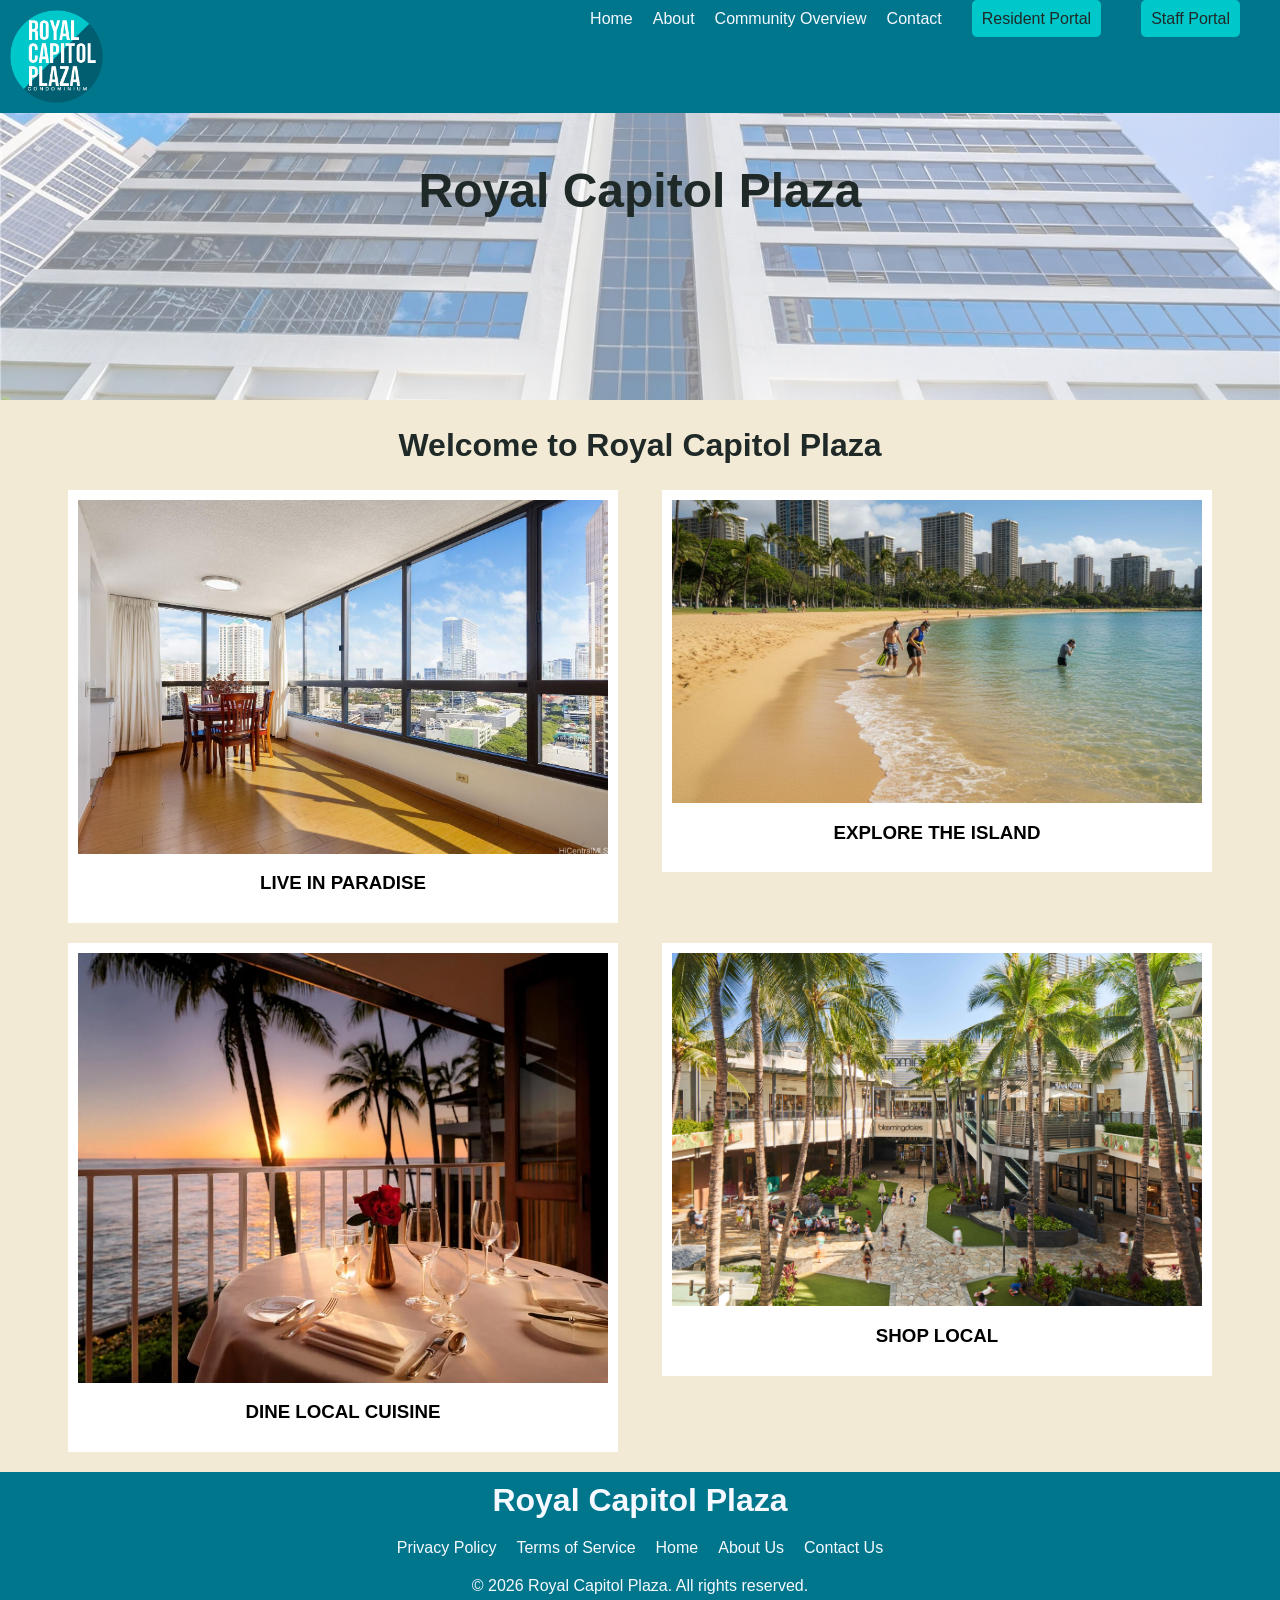
<file: index.html>
<!DOCTYPE html>
<html lang="en">
    <head>
        <meta charset="UTF-8">
        <meta name="viewport" content="width=device-width, initial-scale=1.0">
        <title>Condominium Management Platform</title>
        <meta name="description" content="A platform for managing condominiums efficiently.">
        <link rel="stylesheet" href="styles.css">
        <script src="script.js" defer></script>
    </head>
    <body>
        <header>
            <nav>
                <a href="index.html"><img src="images/RCP-logo.png" alt="Royal Capitol Plaza Logo"></a>
                <button class="menu-toggle" type="button" aria-controls="primary-navigation" aria-expanded="false" aria-label="Open navigation menu">
                    <span></span><span></span><span></span>
                </button>
                <ul id="primary-navigation">
                    <li><a href="index.html">Home</a></li>
                    <li>
                        <a href="about.html">About</a>
                        <ul class="submenu">
                            <li><a href="floor-plans.html">Floor Plans</a></li>
                            <li><a href="amenities.html">Amenities</a></li>
                        </ul>
                    </li>
                    <li><a href="community-overview.html">Community Overview</a></li>
                    <li><a href="contact.html">Contact</a></li>
                    <li><a class="portal-link" href="portal.html">Resident Portal</a></li>
                    <li><a class="portal-link" href="portal.html">Staff Portal</a></li>
                </ul>
            </nav>
            <h1>Royal Capitol Plaza</h1>
        </header>
        <main>
                <h2>Welcome to Royal Capitol Plaza</h2>
            <section id="overview-grid">
                <div class="overview-block">
                    <img src="images/living-replace.jpg" alt="placeholder image">
                    <h3>Live in Paradise</h3>
                </div>
                <div class="overview-block">
                    <img src="images/beach-replace.jpg" alt="placeholder image">
                    <h3>Explore the Island</h3>
                </div>
                <div class="overview-block">
                    <img src="images/dining-replace.jpeg" alt="placeholder image">
                    <h3>Dine Local Cuisine</h3>
                </div>
                <div class="overview-block">
                    <img src="images/shopping-replace.jpg" alt="placeholder image">
                    <h3>Shop local</h3>
                </div>
            </section>
        </main>
    <footer>
        <h2>Royal Capitol Plaza</h2>
        <ul>
            <li><a href="privacy-policy.html">Privacy Policy</a></li>
            <li><a href="terms-of-service.html">Terms of Service</a></li>
            <li><a href="index.html">Home</a></li>
            <li><a href="about.html">About Us</a></li>
            <li><a href="contact.html">Contact Us</a></li>
        </ul>
        <p>&copy; 2026 Royal Capitol Plaza. All rights reserved.</p>
    </footer>
    </body>
</html>
</file>
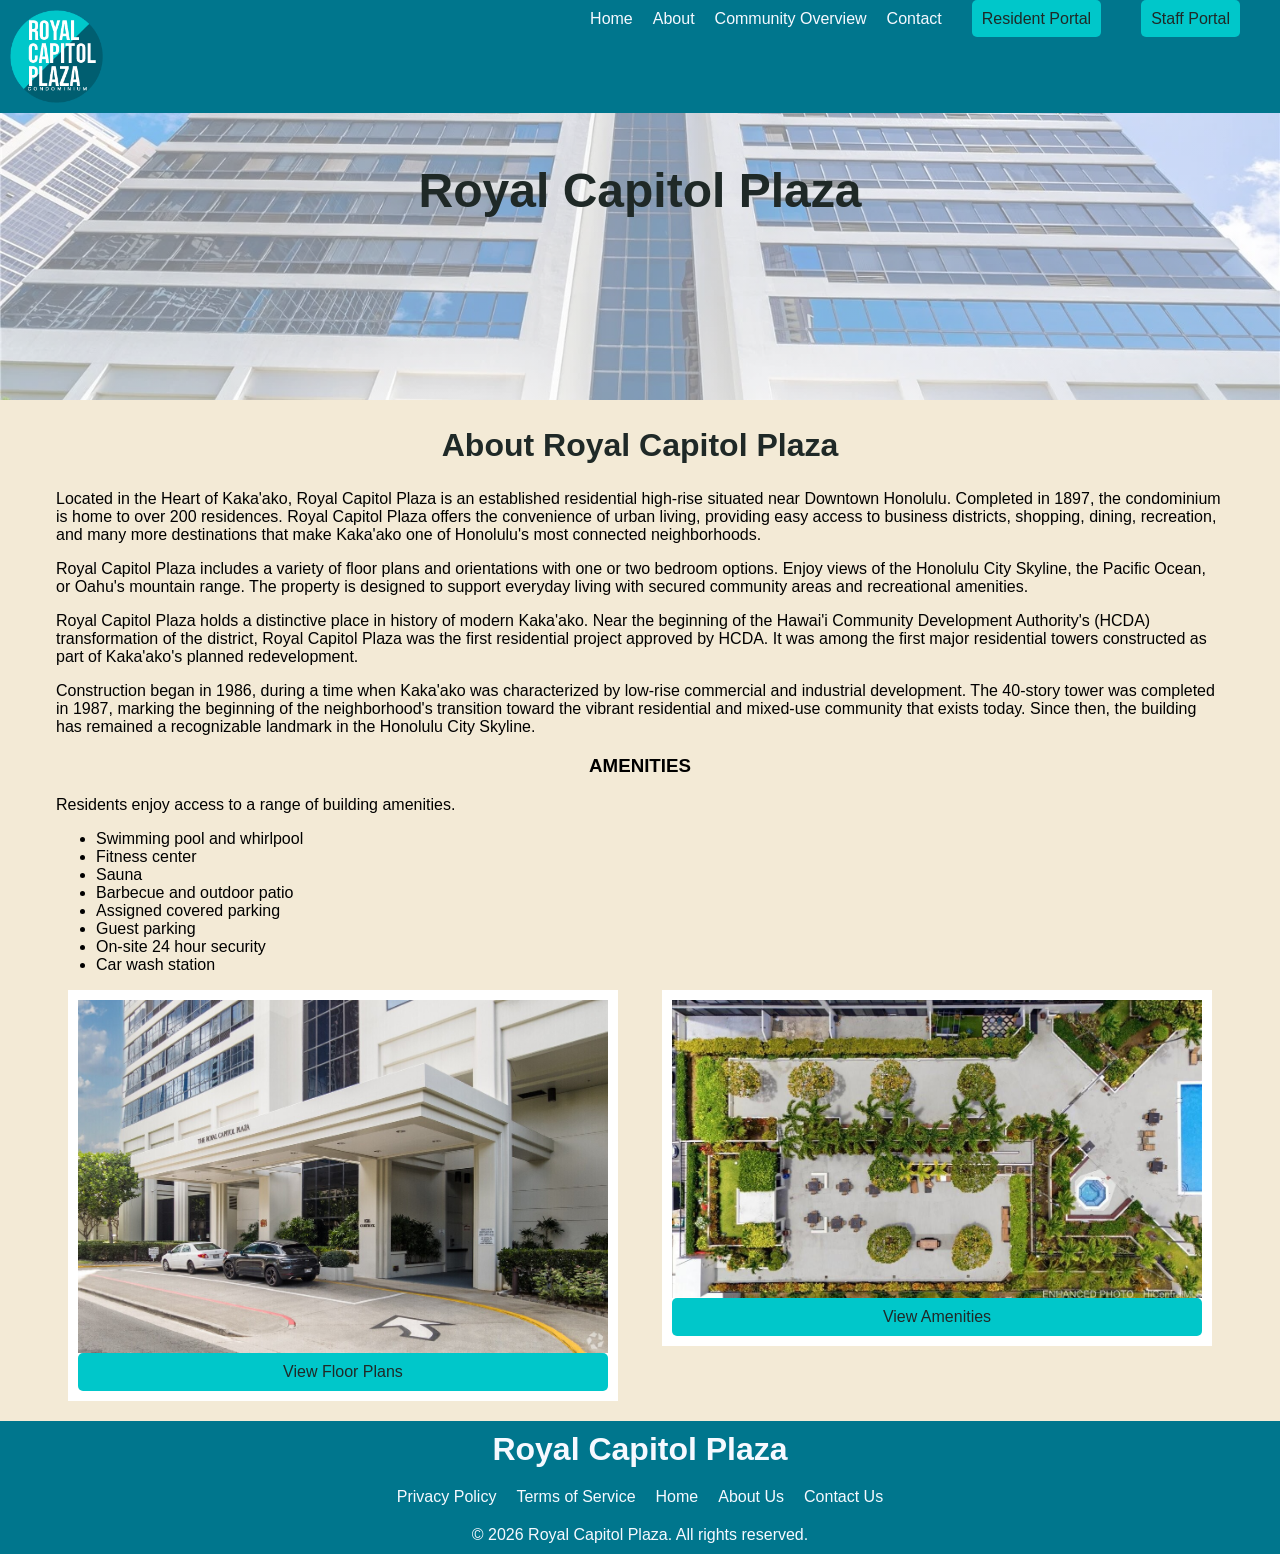
<file: about.html>
<!DOCTYPE html>
<html lang="en">
    <head>
        <meta charset="UTF-8">
        <meta name="viewport" content="width=device-width, initial-scale=1.0">
        <title>Condominium Management Platform</title>
        <meta name="description" content="A platform for managing condominiums efficiently.">
        <link rel="stylesheet" href="styles.css">
        <script src="script.js" defer></script>
    </head>
    <body>
        <header>
            <nav>
                <a href="index.html"><img src="images/RCP-logo.png" alt="Royal Capitol Plaza Logo"></a>
                <button class="menu-toggle" type="button" aria-controls="primary-navigation" aria-expanded="false" aria-label="Open navigation menu">
                    <span></span><span></span><span></span>
                </button>
                <ul id="primary-navigation">
                    <li><a href="index.html">Home</a></li>
                    <li>
                        <a href="about.html">About</a>
                        <ul class="submenu">
                            <li><a href="floor-plans.html">Floor Plans</a></li>
                            <li><a href="amenities.html">Amenities</a></li>
                        </ul>
                    </li>
                    <li><a href="community-overview.html">Community Overview</a></li>
                    <li><a href="contact.html">Contact</a></li>
                    <li><a class="portal-link" href="portal.html">Resident Portal</a></li>
                    <li><a class="portal-link" href="portal.html">Staff Portal</a></li>
                </ul>
            </nav>
            <!--Add hero image-->
            <h1>Royal Capitol Plaza</h1>
        </header>
        <main>
            <h2>About Royal Capitol Plaza</h2>
            <p>Located in the Heart of Kaka'ako, Royal Capitol Plaza is an established residential high-rise situated near Downtown Honolulu. Completed in 1897, the condominium is home to over 200 residences. Royal Capitol Plaza offers the convenience of urban living, providing easy access to business districts, shopping, dining, recreation, and many more destinations that make Kaka'ako one of Honolulu's most connected neighborhoods.</p>
            <p>Royal Capitol Plaza includes a variety of floor plans and orientations with one or two bedroom options. Enjoy views of the Honolulu City Skyline, the Pacific Ocean, or Oahu's mountain range. The property is designed to support everyday living with secured community areas and recreational amenities.</p>
            <p>Royal Capitol Plaza holds a distinctive place in history of modern Kaka'ako. Near the beginning of the Hawai'i Community Development Authority's (HCDA) transformation of the district, Royal Capitol Plaza was the first residential project approved by HCDA. It was among the first major residential towers constructed as part of Kaka'ako's planned redevelopment.</p>
            <p>Construction began in 1986, during a time when Kaka'ako was characterized by low-rise commercial and industrial development. The 40-story tower was completed in 1987, marking the beginning of the neighborhood's transition toward the vibrant residential and mixed-use community that exists today. Since then, the building has remained a recognizable landmark in the Honolulu City Skyline.</p>
            <h3>Amenities</h3>
            <p>Residents enjoy access to a range of building amenities.</p>
            <ul>
                <li>Swimming pool and whirlpool</li>
                <li>Fitness center</li>
                <li>Sauna</li>
                <li>Barbecue and outdoor patio</li>
                <li>Assigned covered parking</li>
                <li>Guest parking</li>
                <li>On-site 24 hour security</li>
                <li>Car wash station</li>
            </ul>
            <section id="overview-grid">
                <div class="overview-block">
                        <img src="images/driveway-replace.jpg" alt="placeholder image">
                        <a id="floor-plans" href="floor-plans.html">View Floor Plans</a>
                </div>
                <div class="overview-block">
                        <img src="images/skyview-replace.jpg" alt="placeholder image">
                        <a id="amenities" href="amenities.html">View Amenities</a>
                </div>
            </section>
        </main>
    <footer>
        <h2>Royal Capitol Plaza</h2>
        <ul>
            <li><a href="privacy-policy.html">Privacy Policy</a></li>
            <li><a href="terms-of-service.html">Terms of Service</a></li>
            <li><a href="index.html">Home</a></li>
            <li><a href="about.html">About Us</a></li>
            <li><a href="contact.html">Contact Us</a></li>
        </ul>
        <p>&copy; 2026 Royal Capitol Plaza. All rights reserved.</p>
    </footer>
    </body>
</html>
</file>
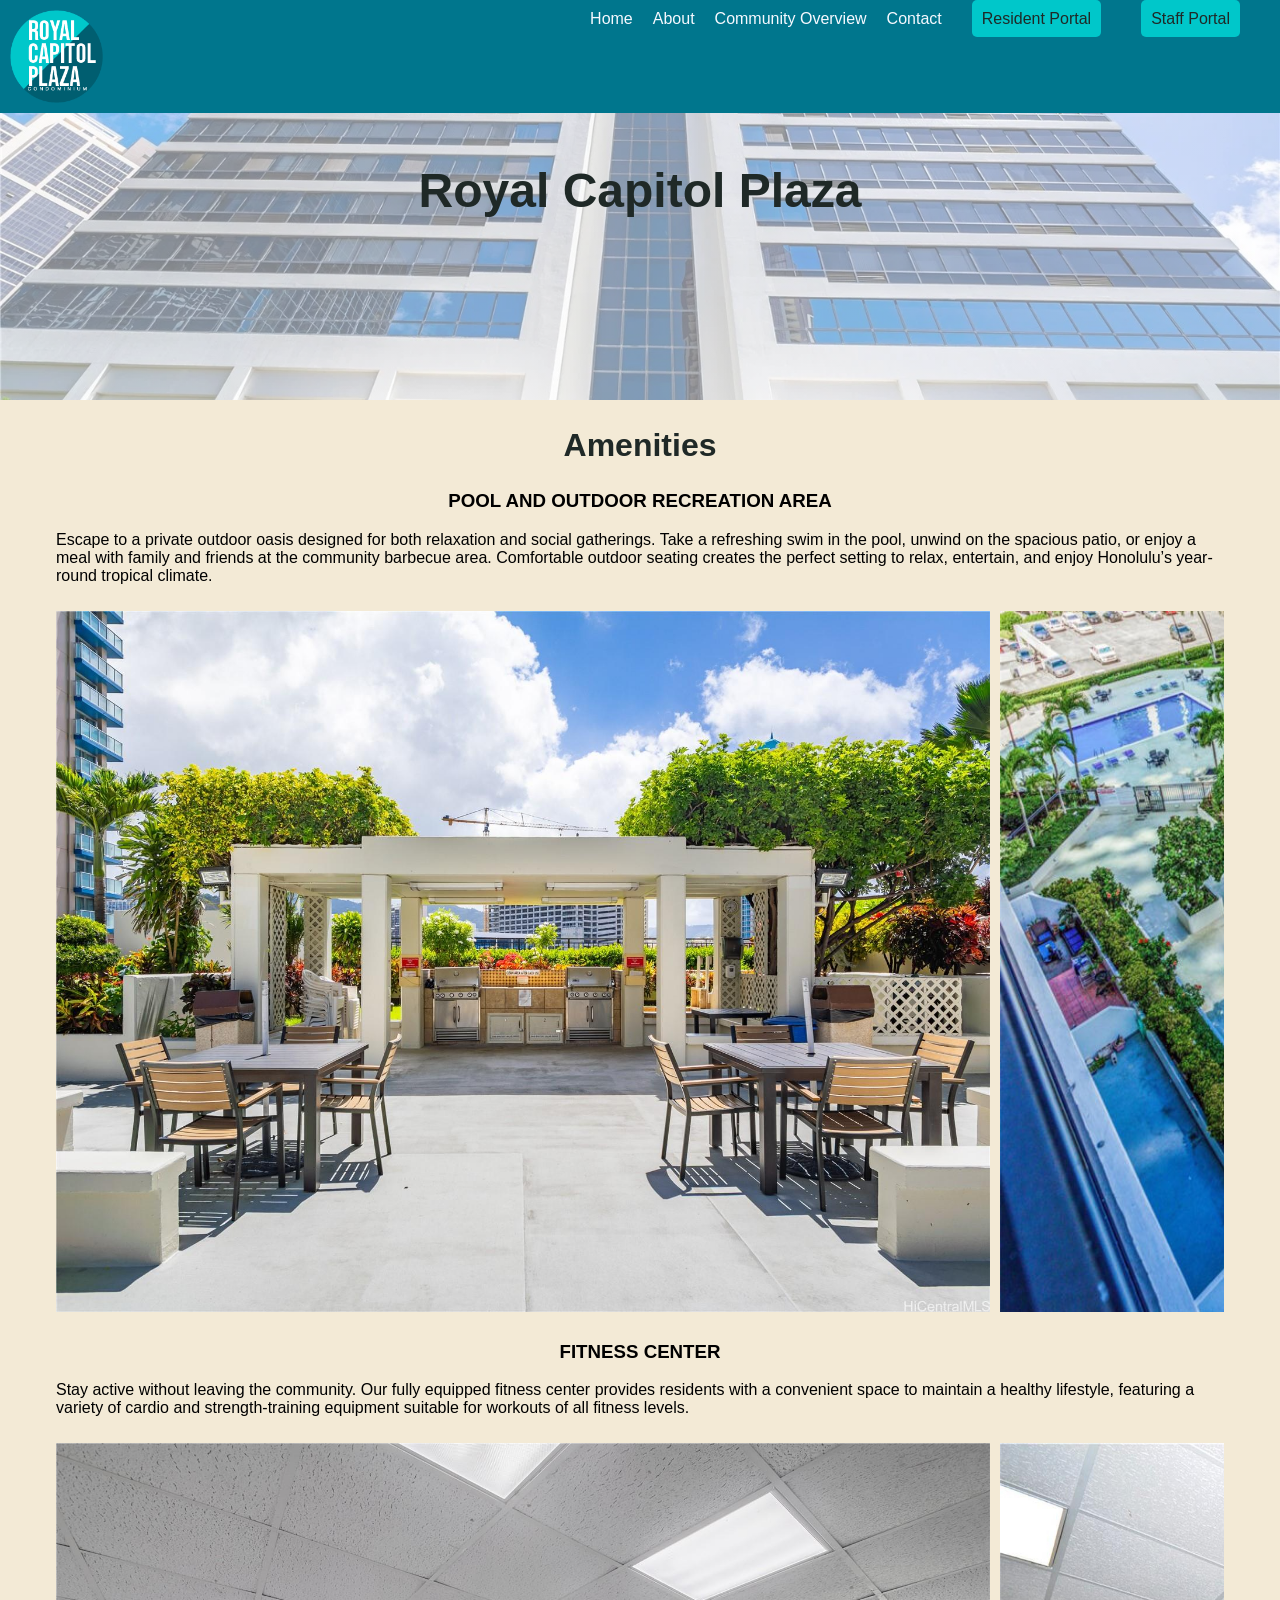
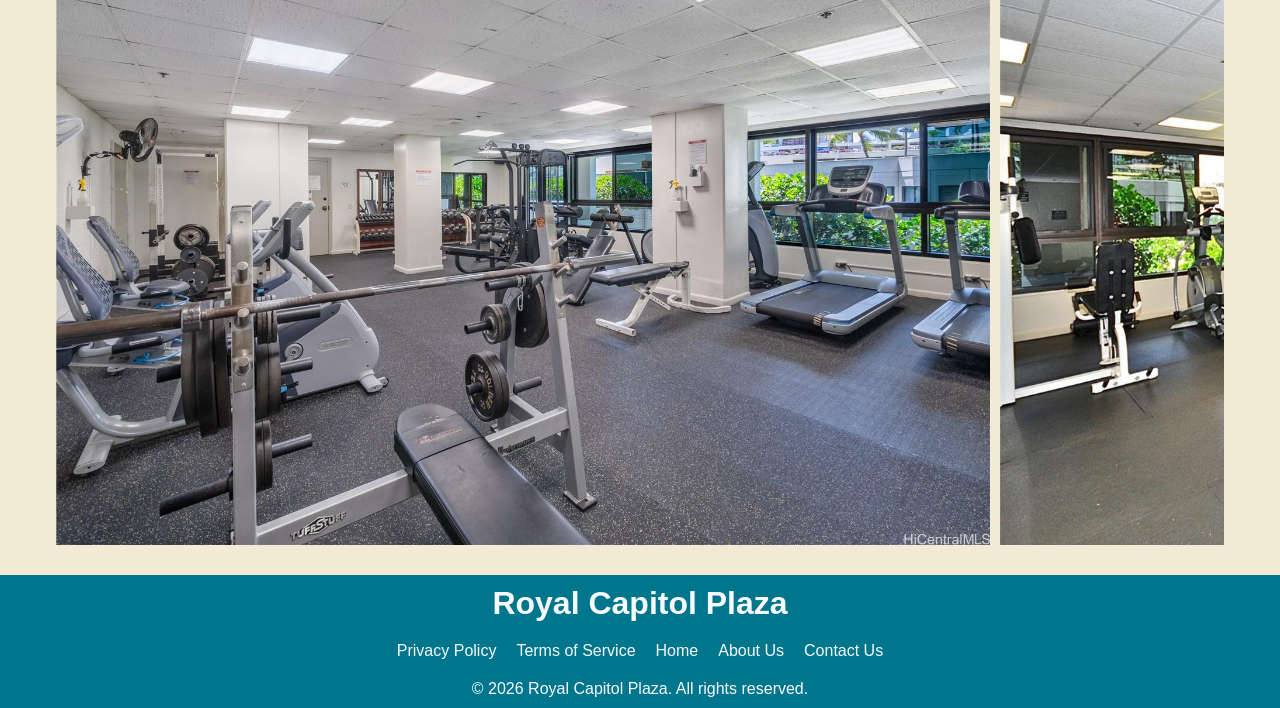
<file: amenities.html>
<!DOCTYPE html>
<html lang="en">
    <head>
        <meta charset="UTF-8">
        <meta name="viewport" content="width=device-width, initial-scale=1.0">
        <title>Condominium Management Platform</title>
        <meta name="description" content="A platform for managing condominiums efficiently.">
        <link rel="stylesheet" href="styles.css">
        <script src="script.js" defer></script>
    </head>
    <body>
        <header>
            <nav>
                <a href="index.html"><img src="images/RCP-logo.png" alt="Royal Capitol Plaza Logo"></a>
                <button class="menu-toggle" type="button" aria-controls="primary-navigation" aria-expanded="false" aria-label="Open navigation menu">
                    <span></span><span></span><span></span>
                </button>
                <ul id="primary-navigation">
                    <li><a href="index.html">Home</a></li>
                    <li>
                        <a href="about.html">About</a>
                        <ul class="submenu">
                            <li><a href="floor-plans.html">Floor Plans</a></li>
                            <li><a href="amenities.html">Amenities</a></li>
                        </ul>
                    </li>
                    <li><a href="community-overview.html">Community Overview</a></li>
                    <li><a href="contact.html">Contact</a></li>
                    <li><a class="portal-link" href="portal.html">Resident Portal</a></li>
                    <li><a class="portal-link" href="portal.html">Staff Portal</a></li>
                </ul>
            </nav>
            <h1>Royal Capitol Plaza</h1>
        </header>
        <main>
            <h2>Amenities</h2>
            <section id="outdoor-amenities">
                <h3>Pool and Outdoor Recreation Area</h3>
                <!-- Update paragraph for description -->
                <p>Escape to a private outdoor oasis designed for both relaxation and social gatherings. Take a refreshing swim in the pool, unwind on the spacious patio, or enjoy a meal with family and friends at the community barbecue area. Comfortable outdoor seating creates the perfect setting to relax, entertain, and enjoy Honolulu’s year-round tropical climate.</p>
                <div class="image-carousel">
                    <img src="images/bbq-replace.jpg" alt="placeholder image">
                    <img src="images/deck-replace.jpg" alt="placeholder image">
                    <img src="images/patio-replace.jpg" alt="placeholder image">
                    <img src="images/pool-replace.jpg" alt="placeholder image">
                </div>
            </section>
            <section id="fitness-amenities">
                <h3>Fitness Center</h3>
                <!-- Update paragraph for description -->
                <p>Stay active without leaving the community. Our fully equipped fitness center provides residents with a convenient space to maintain a healthy lifestyle, featuring a variety of cardio and strength-training equipment suitable for workouts of all fitness levels. </p>
                <div class="image-carousel">
                    <img src="images/gym-replace.jpg" alt="placeholder image">
                    <img src="images/gym2-replace.jpg" alt="placeholder image">
                </div>
            </section>
        </main>
    <footer>
        <h2>Royal Capitol Plaza</h2>
        <ul>
            <li><a href="privacy-policy.html">Privacy Policy</a></li>
            <li><a href="terms-of-service.html">Terms of Service</a></li>
            <li><a href="index.html">Home</a></li>
            <li><a href="about.html">About Us</a></li>
            <li><a href="contact.html">Contact Us</a></li>
        </ul>
        <p>&copy; 2026 Royal Capitol Plaza. All rights reserved.</p>
    </footer>
    </body>
</html>
</file>
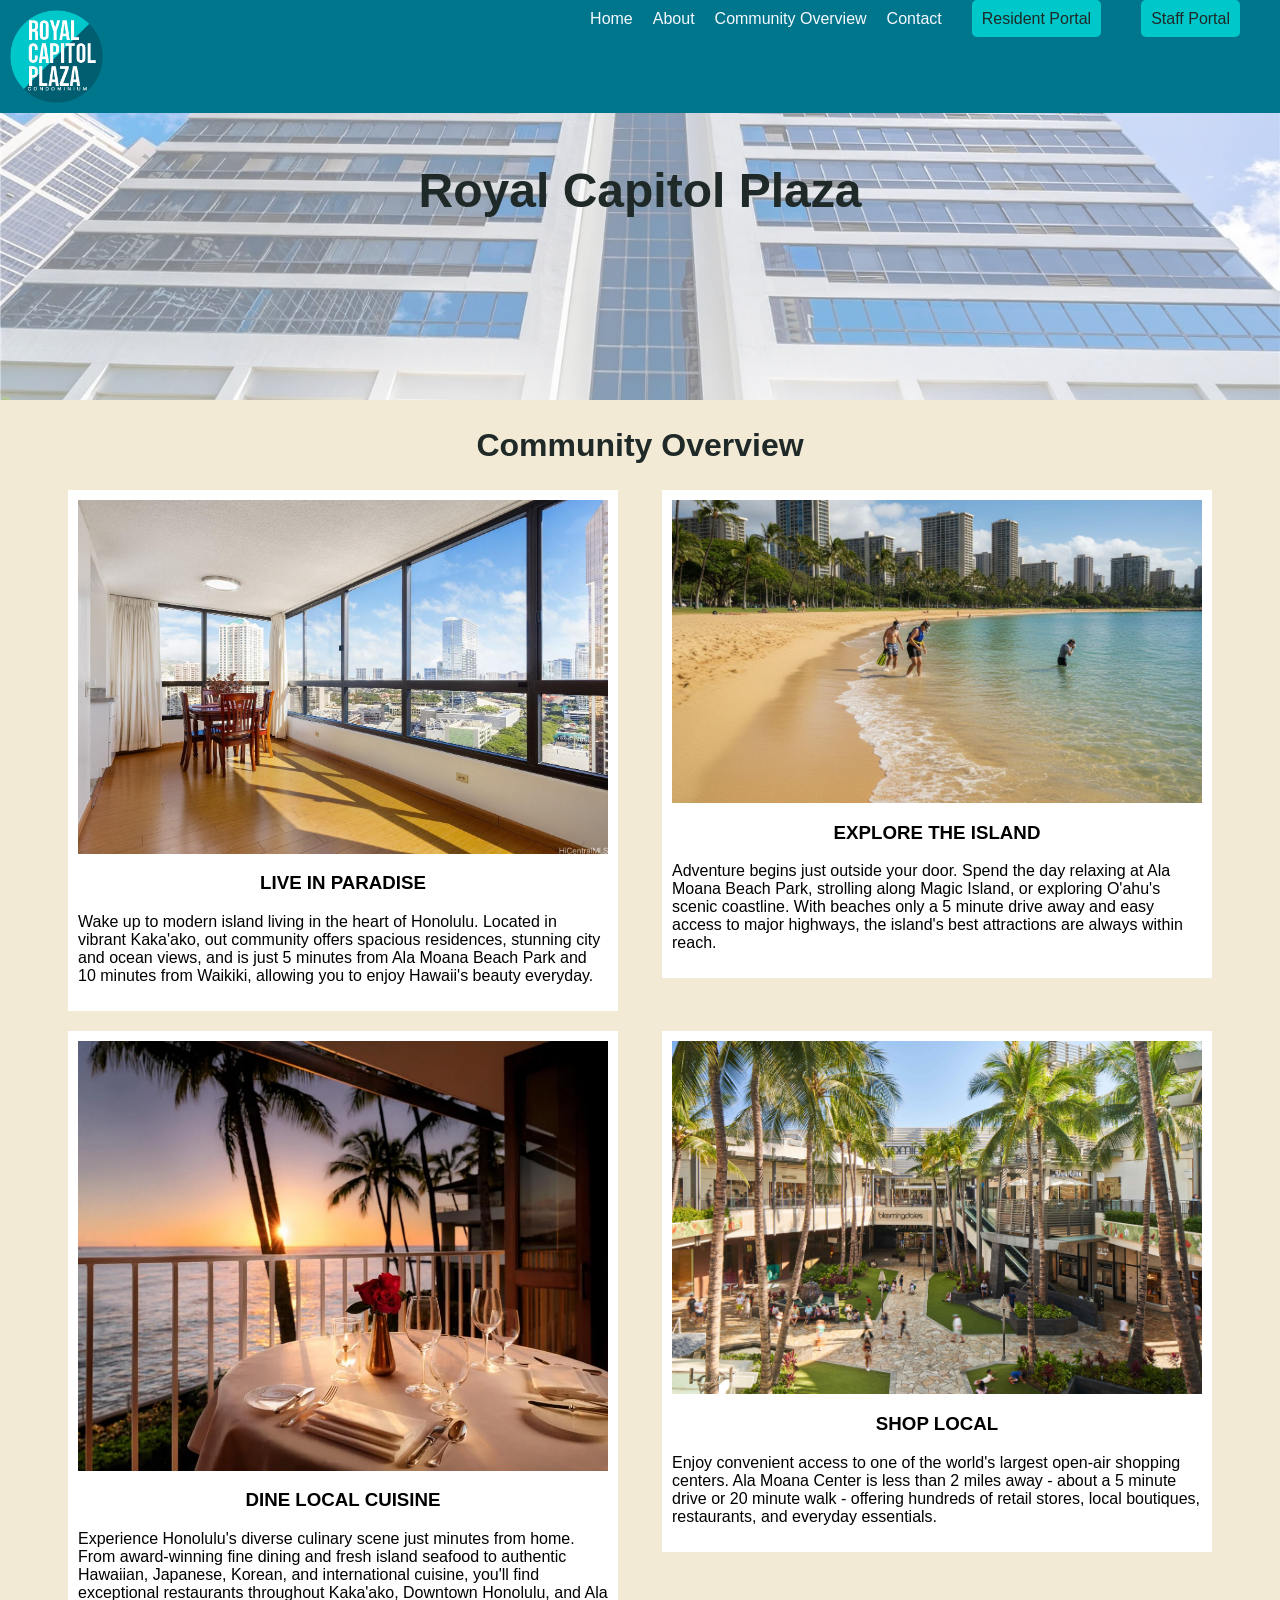
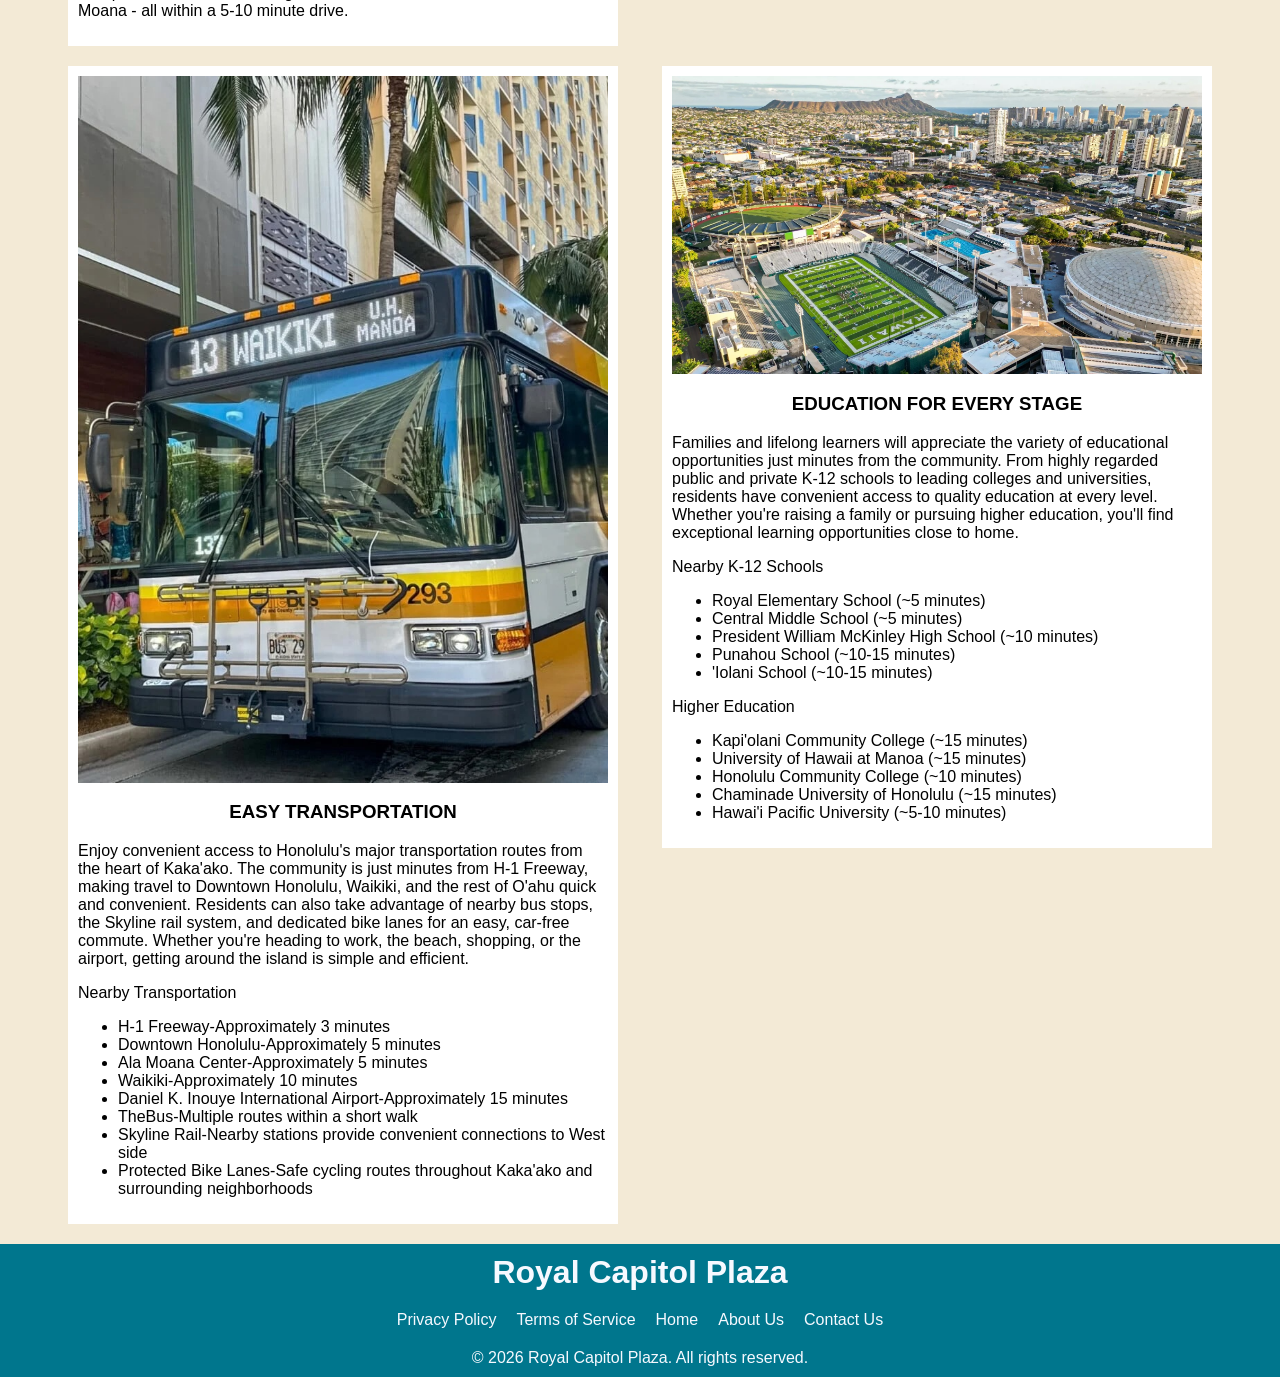
<file: community-overview.html>
<!DOCTYPE html>
<html lang="en">
    <head>
        <meta charset="UTF-8">
        <meta name="viewport" content="width=device-width, initial-scale=1.0">
        <title>Condominium Management Platform</title>
        <meta name="description" content="A platform for managing condominiums efficiently.">
        <link rel="stylesheet" href="styles.css">
        <script src="script.js" defer></script>
    </head>
    <body>
        <header>
            <nav>
                <a href="index.html"><img src="images/RCP-logo.png" alt="Royal Capitol Plaza Logo"></a>
                <button class="menu-toggle" type="button" aria-controls="primary-navigation" aria-expanded="false" aria-label="Open navigation menu">
                    <span></span><span></span><span></span>
                </button>
                <ul id="primary-navigation">
                    <li><a href="index.html">Home</a></li>
                    <li>
                        <a href="about.html">About</a>
                        <ul class="submenu">
                            <li><a href="floor-plans.html">Floor Plans</a></li>
                            <li><a href="amenities.html">Amenities</a></li>
                        </ul>
                    </li>
                    <li><a href="community-overview.html">Community Overview</a></li>
                    <li><a href="contact.html">Contact</a></li>
                    <li><a class="portal-link" href="portal.html">Resident Portal</a></li>
                    <li><a class="portal-link" href="portal.html">Staff Portal</a></li>
                </ul>
            </nav>
            <h1>Royal Capitol Plaza</h1>
        </header>
        <main>
                <h2>Community Overview</h2>
            <section id="overview-grid">
                <div class="overview-block">
                    <img src="images/living-replace.jpg" alt="placeholder image">
                    <h3>Live in Paradise</h3>
                    <p>Wake up to modern island living in the heart of Honolulu. Located in vibrant Kaka&apos;ako, out community offers spacious residences, stunning city and ocean views, and is just 5 minutes from Ala Moana Beach Park and 10 minutes from Waikiki, allowing you to enjoy Hawaii&apos;s beauty everyday.</p>
                </div>
                <div class="overview-block">
                    <img src="images/beach-replace.jpg" alt="placeholder image">
                    <h3>Explore the Island</h3>
                    <p>Adventure begins just outside your door. Spend the day relaxing at Ala Moana Beach Park, strolling along Magic Island, or exploring O&apos;ahu&apos;s scenic coastline. With beaches only a 5 minute drive away and easy access to major highways, the island&apos;s best attractions are always within reach.</p>
                </div>
                <div class="overview-block">
                    <img src="images/dining-replace.jpeg" alt="placeholder image">
                    <h3>Dine Local Cuisine</h3>
                    <p>Experience Honolulu&apos;s diverse culinary scene just minutes from home. From award-winning fine dining and fresh island seafood to authentic Hawaiian, Japanese, Korean, and international cuisine, you&apos;ll find exceptional restaurants throughout Kaka&apos;ako, Downtown Honolulu, and Ala Moana - all within a 5-10 minute drive.</p>
                </div>
                <div class="overview-block">
                    <img src="images/shopping-replace.jpg" alt="placeholder image">
                    <h3>Shop local</h3>
                    <p>Enjoy convenient access to one of the world&apos;s largest open-air shopping centers. Ala Moana Center is less than 2 miles away - about a 5 minute drive or 20 minute walk - offering hundreds of retail stores, local boutiques, restaurants, and everyday essentials.</p>
                </div>
                <div class="overview-block">
                    <img src="images/bus-replace.jpeg" alt="placeholder image">
                    <h3>Easy Transportation</h3>
                    <p>Enjoy convenient access to Honolulu&apos;s major transportation routes from the heart of Kaka&apos;ako. The community is just minutes from H-1 Freeway, making travel to Downtown Honolulu, Waikiki, and the rest of O&apos;ahu quick and convenient. Residents can also take advantage of nearby bus stops, the Skyline rail system, and dedicated bike lanes for an easy, car-free commute. Whether you&apos;re heading to work, the beach, shopping, or the airport, getting around the island is simple and efficient.</p>
                    <p>Nearby Transportation</p>
                    <ul>
                        <li>H-1 Freeway-Approximately 3 minutes</li>
                        <li>Downtown Honolulu-Approximately 5 minutes</li>
                        <li>Ala Moana Center-Approximately 5 minutes</li>
                        <li>Waikiki-Approximately 10 minutes</li>
                        <li>Daniel K. Inouye International Airport-Approximately 15 minutes</li>
                        <li>TheBus-Multiple routes within a short walk</li>
                        <li>Skyline Rail-Nearby stations provide convenient connections to West side</li>
                        <li>Protected Bike Lanes-Safe cycling routes throughout Kaka&apos;ako and surrounding neighborhoods</li>
                    </ul>
                </div>
                <div class="overview-block">
                    <img src="images/UHManoa-replace.jpeg" alt="placeholder image">
                    <h3>Education for Every Stage</h3>
                    <p>Families and lifelong learners will appreciate the variety of educational opportunities just minutes from the community. From highly regarded public and private K-12 schools to leading colleges and universities, residents have convenient access to quality education at every level. Whether you&apos;re raising a family or pursuing higher education, you&apos;ll find exceptional learning opportunities close to home. </p>
                    <p>Nearby K-12 Schools</p>
                    <ul>
                        <li>Royal Elementary School (~5 minutes)</li>
                        <li>Central Middle School (~5 minutes)</li>
                        <li>President William McKinley High School (~10 minutes)</li>
                        <li>Punahou School (~10-15 minutes)</li>
                        <li>&apos;Iolani School (~10-15 minutes)</li>
                    </ul>
                    <p>Higher Education</p>
                    <ul>
                        <li>Kapi&apos;olani Community College (~15 minutes)</li>
                        <li>University of Hawaii at Manoa (~15 minutes)</li>
                        <li>Honolulu Community College (~10 minutes)</li>
                        <li>Chaminade University of Honolulu (~15 minutes)</li>
                        <li>Hawai&apos;i Pacific University (~5-10 minutes)</li>
                    </ul>
                </div>
            </section>
        </main>
    <footer>
        <h2>Royal Capitol Plaza</h2>
        <ul>
            <li><a href="privacy-policy.html">Privacy Policy</a></li>
            <li><a href="terms-of-service.html">Terms of Service</a></li>
            <li><a href="index.html">Home</a></li>
            <li><a href="about.html">About Us</a></li>
            <li><a href="contact.html">Contact Us</a></li>
        </ul>
        <p>&copy; 2026 Royal Capitol Plaza. All rights reserved.</p>
    </footer>
    </body>
</html>
</file>
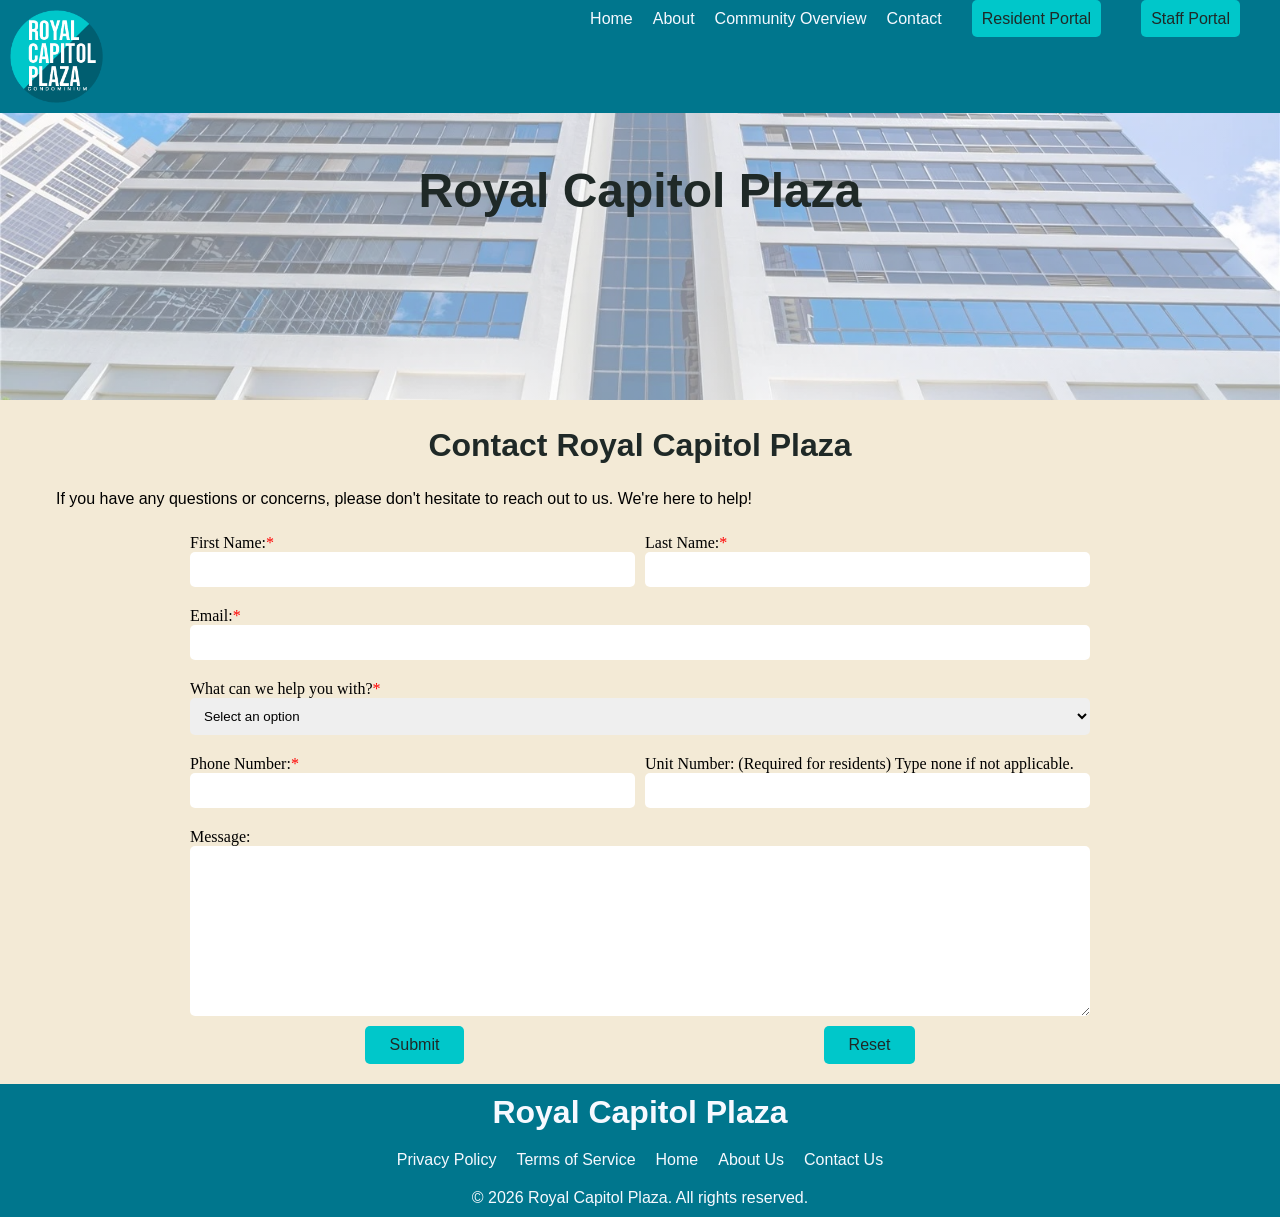
<file: contact.html>
<!DOCTYPE html>
<html lang="en">
    <head>
        <meta charset="UTF-8">
        <meta name="viewport" content="width=device-width, initial-scale=1.0">
        <title>Condominium Management Platform</title>
        <meta name="description" content="A platform for managing condominiums efficiently.">
        <link rel="stylesheet" href="styles.css">
        <script src="script.js" defer></script>
    </head>
    <body>
        <header>
            <nav>
                <a href="index.html"><img src="images/RCP-logo.png" alt="Royal Capitol Plaza Logo"></a>
                <button class="menu-toggle" type="button" aria-controls="primary-navigation" aria-expanded="false" aria-label="Open navigation menu">
                    <span></span><span></span><span></span>
                </button>
                <ul id="primary-navigation">
                    <li><a href="index.html">Home</a></li>
                    <li>
                        <a href="about.html">About</a>
                        <ul class="submenu">
                            <li><a href="floor-plans.html">Floor Plans</a></li>
                            <li><a href="amenities.html">Amenities</a></li>
                        </ul>
                    </li>
                    <li><a href="community-overview.html">Community Overview</a></li>
                    <li><a href="contact.html">Contact</a></li>
                    <li><a class="portal-link" href="portal.html">Resident Portal</a></li>
                    <li><a class="portal-link" href="portal.html">Staff Portal</a></li>
                </ul>
            </nav>
            <!--Add hero image-->
            <h1>Royal Capitol Plaza</h1>
        </header>
        <main>
            <h2>Contact Royal Capitol Plaza</h2>
            <p>If you have any questions or concerns, please don't hesitate to reach out to us. We're here to help!</p>
            <form action="submit.php" method="post">
                <div class="form-column-block">
                    <div class="form-block">
                        <label for="fName">First Name:<span>*</span></label>
                        <input type="text" id="fName" name="fName" required>
                    </div>
                    <div class="form-block">
                        <label for="lName">Last Name:<span>*</span></label>
                        <input type="text" id="lName" name="lName" required>
                    </div>
                </div>
                <div class="form-block">
                    <label for="email">Email:<span>*</span></label>
                    <input type="email" id="email" name="email" required>
                </div>
                <div class="form-block">
                    <label for="request-type">What can we help you with?<span>*</span></label>
                    <select id="request-type" name="request-type" required>
                        <option value="" selected disabled>Select an option</option>
                        <option value="maintenance-request">Maintenance request</option>
                        <option value="amenities-reservation">Amenities reservation</option>
                        <option value="general-question">General question</option>
                    </select>
                </div>
                <div class="form-column-block">
                    <div class="form-block">
                        <label for="phone">Phone Number:<span>*</span></label>
                        <input type="tel" id="phone" name="phone" required>
                    </div>
                    <div class="form-block">
                        <label for="unit">Unit Number: (Required for residents) Type none if not applicable.</label>
                        <input type="text" id="unit" name="unit">
                    </div>
                </div>
                <div class="form-block">
                    <label for="message">Message:</label>
                    <textarea id="message" name="message" cols="30" rows="10"></textarea>
                </div>
                <div class="form-buttons">
                    <input type="submit" value="Submit" id="submit">
                    <input type="reset" value="Reset" id="reset">
                </div>
            </form>
        </main>
    <footer>
        <h2>Royal Capitol Plaza</h2>
        <ul>
            <li><a href="privacy-policy.html">Privacy Policy</a></li>
            <li><a href="terms-of-service.html">Terms of Service</a></li>
            <li><a href="index.html">Home</a></li>
            <li><a href="about.html">About Us</a></li>
            <li><a href="contact.html">Contact Us</a></li>
        </ul>
        <p>&copy; 2026 Royal Capitol Plaza. All rights reserved.</p>
    </footer>
    </body>
</html>
</file>
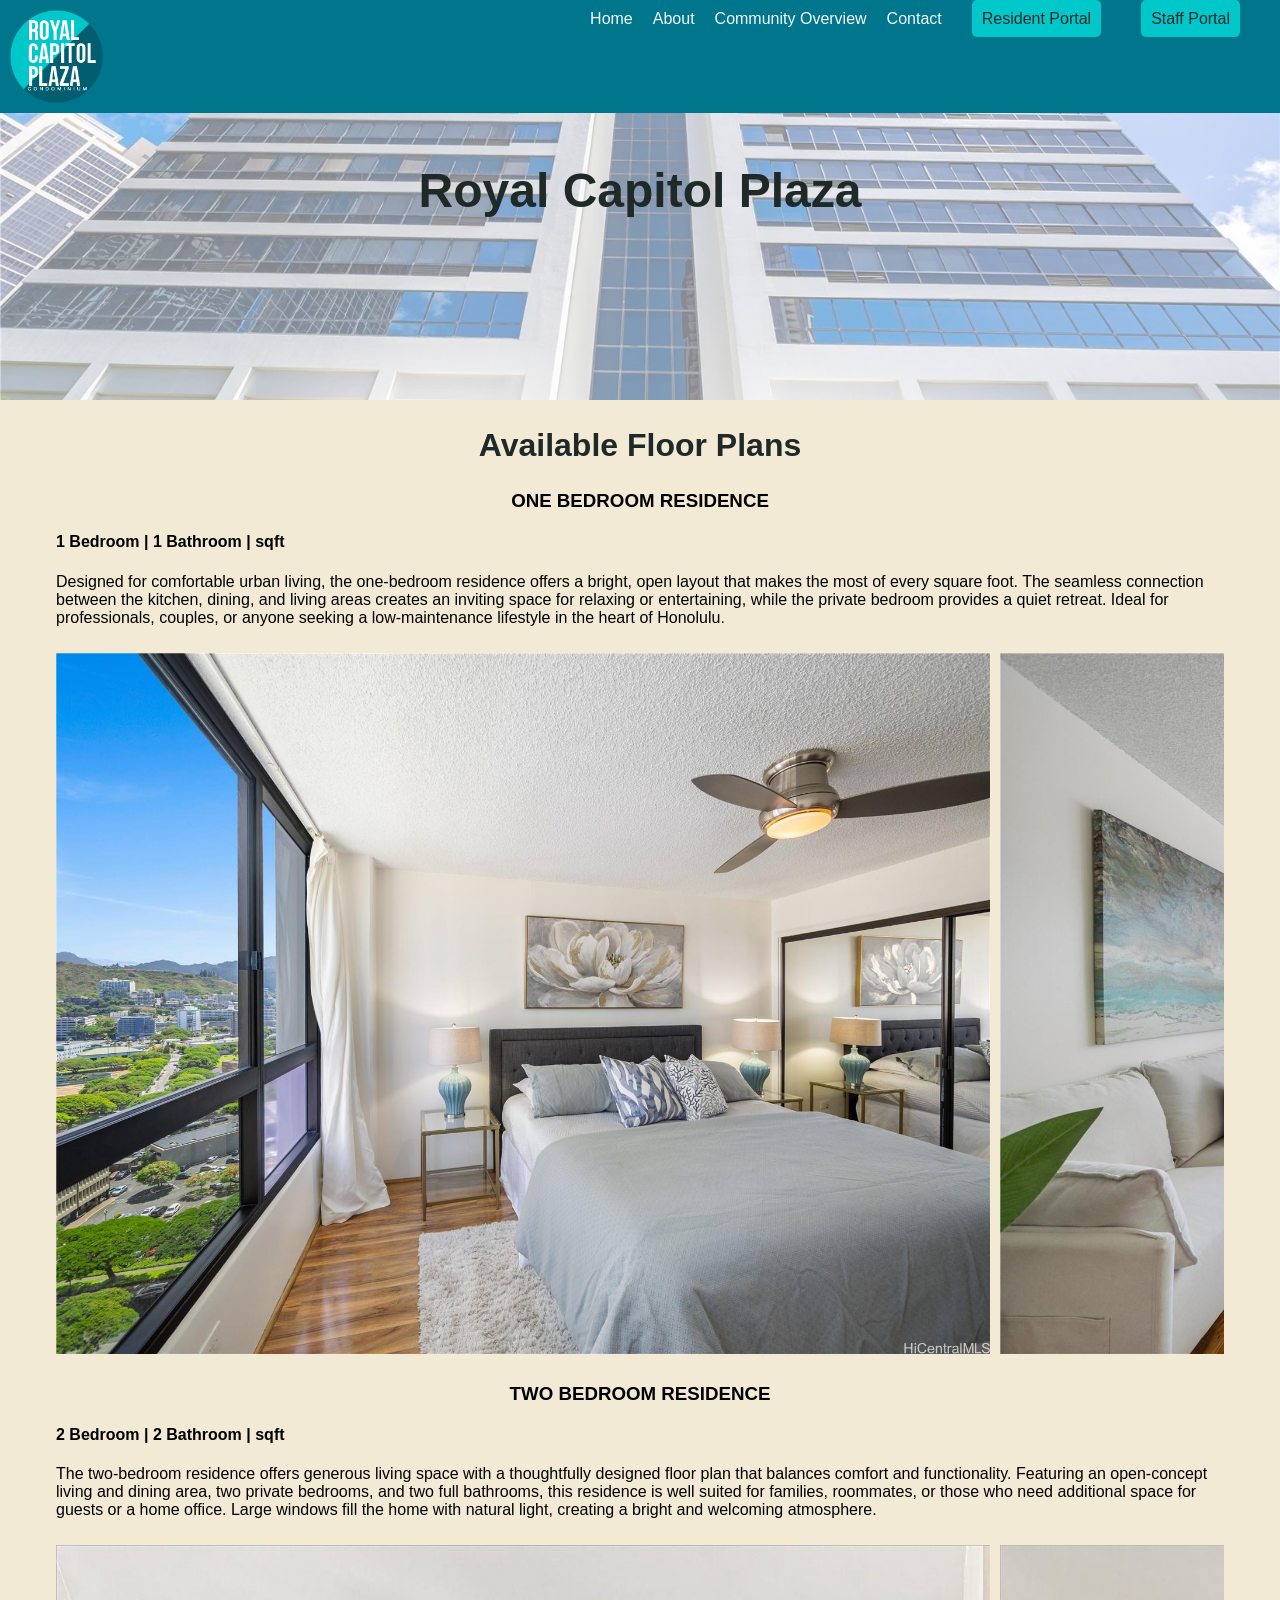
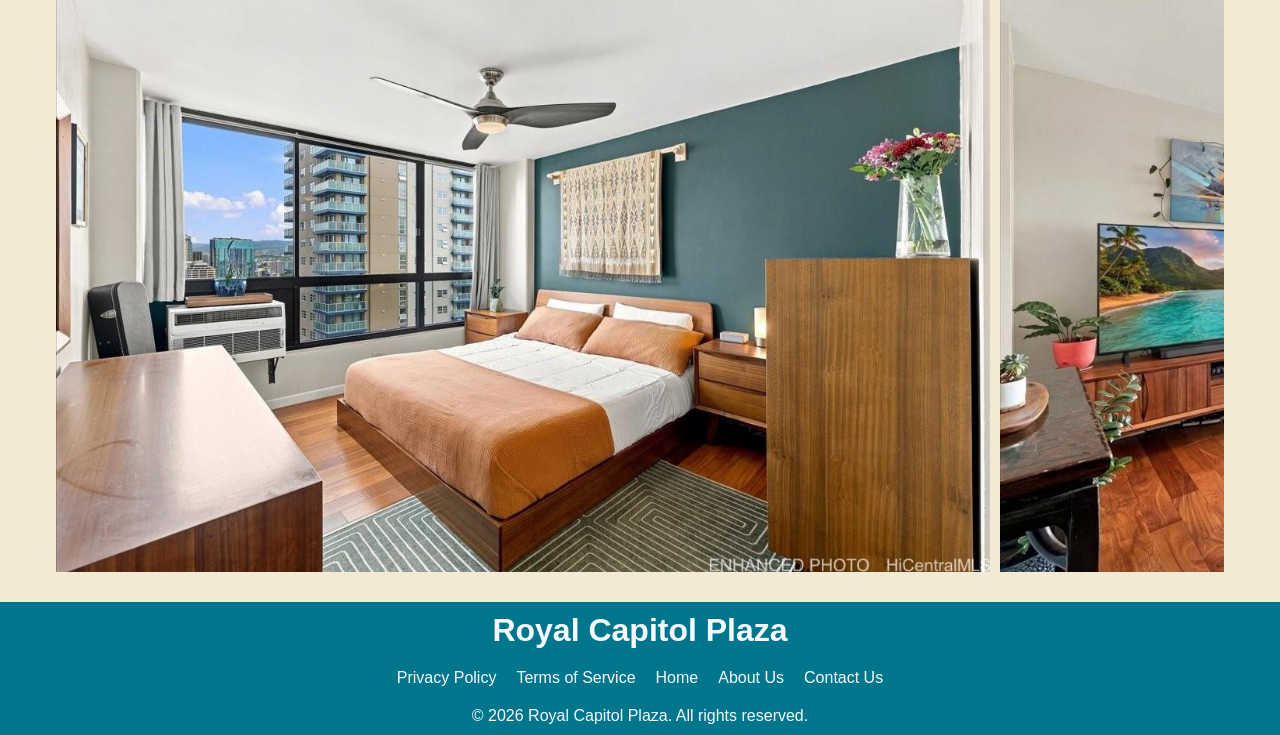
<file: floor-plans.html>
<!DOCTYPE html>
<html lang="en">
    <head>
        <meta charset="UTF-8">
        <meta name="viewport" content="width=device-width, initial-scale=1.0">
        <title>Condominium Management Platform</title>
        <meta name="description" content="A platform for managing condominiums efficiently.">
        <link rel="stylesheet" href="styles.css">
        <script src="script.js" defer></script>
    </head>
    <body>
        <header>
            <nav>
                <a href="index.html"><img src="images/RCP-logo.png" alt="Royal Capitol Plaza Logo"></a>
                <button class="menu-toggle" type="button" aria-controls="primary-navigation" aria-expanded="false" aria-label="Open navigation menu">
                    <span></span><span></span><span></span>
                </button>
                <ul id="primary-navigation">
                    <li><a href="index.html">Home</a></li>
                    <li>
                        <a href="about.html">About</a>
                        <ul class="submenu">
                            <li><a href="floor-plans.html">Floor Plans</a></li>
                            <li><a href="amenities.html">Amenities</a></li>
                        </ul>
                    </li>
                    <li><a href="community-overview.html">Community Overview</a></li>
                    <li><a href="contact.html">Contact</a></li>
                    <li><a class="portal-link" href="portal.html">Resident Portal</a></li>
                    <li><a class="portal-link" href="portal.html">Staff Portal</a></li>
                </ul>
            </nav>
            <h1>Royal Capitol Plaza</h1>
        </header>
        <main>
            <h2>Available Floor Plans</h2>
            <section id="one-bedroom">
                <h3>One Bedroom Residence</h3>
                <h4>1 Bedroom | 1 Bathroom | sqft</h4>
                <!-- Update paragraph for description -->
                <p>Designed for comfortable urban living, the one-bedroom residence offers a bright, open layout that makes the most of every square foot. The seamless connection between the kitchen, dining, and living areas creates an inviting space for relaxing or entertaining, while the private bedroom provides a quiet retreat. Ideal for professionals, couples, or anyone seeking a low-maintenance lifestyle in the heart of Honolulu.</p>
                <div class="image-carousel">
                    <img src="images/one-bedroom-replace.jpg" alt="placeholder image">
                    <img src="images/one-living-replace.jpg" alt="placeholder image">
                    <img src="images/one-bathroom-replace.jpg" alt="placeholder image">
                </div>
            </section>
            <section id="two-bedroom">
                <h3>Two Bedroom Residence</h3>
                <h4>2 Bedroom | 2 Bathroom | sqft</h4>
                <!-- Update paragraph for description -->
                <p>The two-bedroom residence offers generous living space with a thoughtfully designed floor plan that balances comfort and functionality. Featuring an open-concept living and dining area, two private bedrooms, and two full bathrooms, this residence is well suited for families, roommates, or those who need additional space for guests or a home office. Large windows fill the home with natural light, creating a bright and welcoming atmosphere.</p>
                <div class="image-carousel">
                    <img src="images/two-bedroom-replace.jpg" alt="placeholder image">
                    <img src="images/two-living-replace.jpg" alt="placeholder image">
                    <img src="images/two-bathroom-replace.jpg" alt="placeholder image">
                </div>
            </section>
        </main>
    <footer>
        <h2>Royal Capitol Plaza</h2>
        <ul>
            <li><a href="privacy-policy.html">Privacy Policy</a></li>
            <li><a href="terms-of-service.html">Terms of Service</a></li>
            <li><a href="index.html">Home</a></li>
            <li><a href="about.html">About Us</a></li>
            <li><a href="contact.html">Contact Us</a></li>
        </ul>
        <p>&copy; 2026 Royal Capitol Plaza. All rights reserved.</p>
    </footer>
    </body>
</html>
</file>
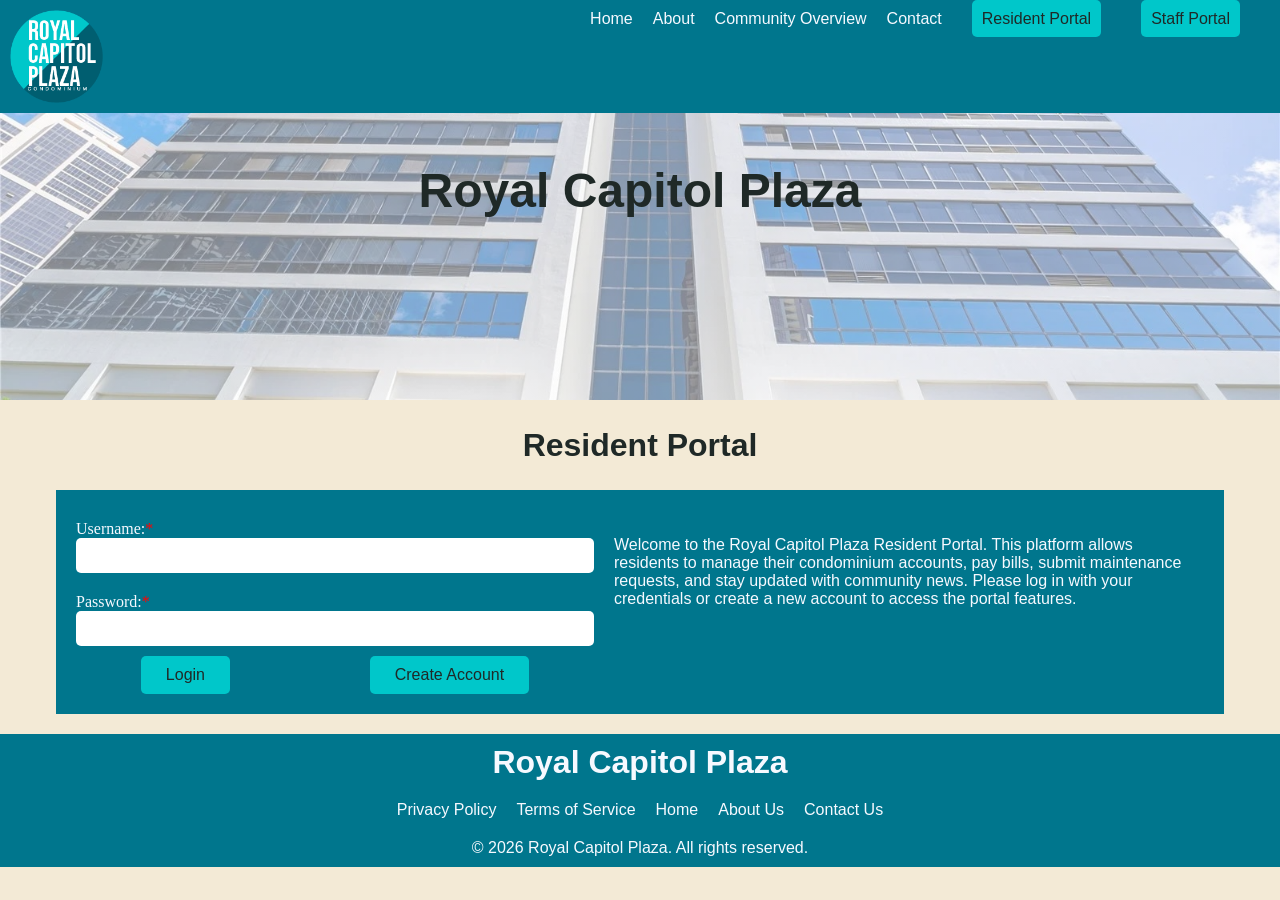
<file: portal.html>
<!DOCTYPE html>
<html lang="en">
    <head>
        <meta charset="UTF-8">
        <meta name="viewport" content="width=device-width, initial-scale=1.0">
        <title>Condominium Management Platform</title>
        <meta name="description" content="A platform for managing condominiums efficiently.">
        <link rel="stylesheet" href="styles.css">
        <script src="script.js" defer></script>
    </head>
    <body>
        <header>
            <nav>
                <a href="index.html"><img src="images/RCP-logo.png" alt="Royal Capitol Plaza Logo"></a>
                <button class="menu-toggle" type="button" aria-controls="primary-navigation" aria-expanded="false" aria-label="Open navigation menu">
                    <span></span><span></span><span></span>
                </button>
                <ul id="primary-navigation">
                    <li><a href="index.html">Home</a></li>
                    <li>
                        <a href="about.html">About</a>
                        <ul class="submenu">
                            <li><a href="floor-plans.html">Floor Plans</a></li>
                            <li><a href="amenities.html">Amenities</a></li>
                        </ul>
                    </li>
                    <li><a href="community-overview.html">Community Overview</a></li>
                    <li><a href="contact.html">Contact</a></li>
                    <li><a class="portal-link" href="portal.html">Resident Portal</a></li>
                    <li><a class="portal-link" href="portal.html">Staff Portal</a></li>
                </ul>
            </nav>
            <h1>Royal Capitol Plaza</h1>
        </header>
        <main>
            <h2>Resident Portal</h2>
            <section id="login">
                <form action="login.php" method="post">
                    <div class="form-block">
                        <label for="username">Username:<span>*</span></label>
                        <input type="text" id="username" name="username" required>
                    </div>
                    <div class="form-block">
                        <label for="password">Password:<span>*</span></label>
                        <input type="password" id="password" name="password" required>
                    </div>
                    <div class="form-buttons">
                        <input type="submit" id="submit" value="Login">
                        <input type="submit" id="create" value="Create Account">
                    </div>
                </form>
                <div class="login-description">
                    <p>Welcome to the Royal Capitol Plaza Resident Portal. This platform allows residents to manage their condominium accounts, pay bills, submit maintenance requests, and stay updated with community news. Please log in with your credentials or create a new account to access the portal features.</p>
                </div>
            </section>
        </main>
    <footer>
        <h2>Royal Capitol Plaza</h2>
        <ul>
            <li><a href="privacy-policy.html">Privacy Policy</a></li>
            <li><a href="terms-of-service.html">Terms of Service</a></li>
            <li><a href="index.html">Home</a></li>
            <li><a href="about.html">About Us</a></li>
            <li><a href="contact.html">Contact Us</a></li>
        </ul>
        <p>&copy; 2026 Royal Capitol Plaza. All rights reserved.</p>
    </footer>
    </body>
</html>
</file>
<file: styles.css>
:root {
    /* color variables */
    --primary-color: #00c7ca;
    --secondary-color: #00768d;
    --neutral-color: #f3ead6;
    --primary-text-color: #1f2927;
    --secondary-text-color: #f6f9ff;

    --heading-font: 'bebas neue', sans-serif;
    --body-font: 'inter', sans-serif;
}

*, *::before, *::after {
    box-sizing: border-box;
}

body {
    margin: 0;
}

html {
    background-color: var(--neutral-color);
}

h1, h2, h3, h4, h5, h6 {
    font-family: var(--heading-font);
}   

p, a, li {
    font-family: var(--body-font);
}

header {
    background-image: linear-gradient(rgba(255, 255, 255, 0.5), rgba(255, 255, 255, 0.5)), url('images/hero-replace.jpeg');
    background-size: cover;
    background-position: center;
    height: 400px;
}

main {
    margin: 0 auto;
    max-width: 1200px;
    padding: 0 16px;
}

nav, footer {
    background-color: var(--secondary-color);
}

nav {
    display: flex;
    justify-content: space-between;
    position: relative;
    z-index: 10;
}

.menu-toggle {
    display: block;
    background: none;
    border: none;
    color: var(--secondary-text-color);
    cursor: pointer;
    font-size: 2rem;
    line-height: 1;
    margin: 10px 20px 10px 10px;
    padding: 5px;
    position: relative;
    z-index: 2;
}

.menu-toggle span {
    display: block;
    background-color: currentColor;
    height: 3px;
    margin: 5px 0;
    width: 30px;
}

nav img {
    width: 100px;
    height: auto;
    margin: 10px;
}

nav ul {
    background-color: var(--secondary-color);
    display: none;
    justify-content: space-around;
    margin: 0;
    margin-right: 20px;
    padding: 0;
}

nav ul.is-open {
    background-color: rgba(0, 76, 91, 0.98);
    display: flex;
    flex-direction: column;
    inset: 0;
    justify-content: center;
    margin: 0;
    overflow-y: auto;
    padding: 72px 24px 24px;
    position: fixed;
    text-align: center;
    z-index: 1;
}

nav ul.is-open > li {
    margin: 0 auto;
    width: min(100%, 360px);
}

nav ul.is-open > li > a {
    display: block;
    font-size: 1.1rem;
    padding: 12px 16px;
}

nav ul.is-open .submenu {
    border-top: 1px solid rgba(246, 249, 255, 0.35);
    margin-top: 8px;
    padding-top: 8px;
}

nav li, footer li {
    list-style: none;
    margin: 10px;
    position: relative;
}

/* Keep secondary navigation available when the mobile menu is open. */
.submenu {
    display: flex;
    flex-direction: column;
    background-color: var(--secondary-color);
    position: static;
    margin: 0;
    padding: 0;
}

.submenu li {
    margin: 0;
}

.submenu li a {
    display: block;
    padding: 10px;
}

nav a, footer a {
    text-decoration: none;
    color: var(--secondary-text-color);
}

nav li a:hover, footer a:hover {
    color: var(--primary-text-color);
    background-color: var(--primary-color);
    padding: 5px;
}

.portal-link {
    background-color: var(--primary-color);
    color: var(--primary-text-color);
    border: none;
    border-radius: 5px;
    max-height: fit-content;
    padding: 10px;
    margin: 10px;
}

footer {
    display: flex;
    flex-direction: column;
    justify-content: space-around;
    color: var(--secondary-text-color);
    text-align: center;
    margin-top: 20px;
}

footer h2 {
    color: var(--secondary-text-color);
    margin: 10px;
}

footer ul {
    display: flex;
    flex-wrap: wrap;
}

h1 {
    font-size: 3rem;
    text-align: center;
    color: var(--primary-text-color);
    margin-top: 50px;

}

h2 {
    font-size: 2rem;
    color: var(--primary-text-color);
    text-align: center;
}

h3 {
    text-align: center;
    text-transform: uppercase;
}

#overview-grid {
    display: flex;
    flex-direction: column;
    gap: 20px;
}

.overview-block {
    background-color: #ffffff;
    height: fit-content;
    padding: 10px;
}

img {
    width: 100%;
    height: auto;
    display: block;
    margin: 0 auto;
}

.image-carousel {
    display: flex;
    overflow-x: auto;
    gap: 10px;
    padding: 10px 0;
}

.image-carousel img {
    flex-shrink: 0;
    width: 80%;
    height: auto;
}

form {
    display: flex;
    flex-direction: column;
    gap: 10px;
    max-width: 400px;
    margin: 0 auto;
}

input, select, textarea {
    padding: 10px;
    border: none;
    border-radius: 5px;
}

label span {
    color: red;
}

.form-buttons {
    display: flex;
    justify-content: space-around;
    gap: 10px;
}   

.form-block {
    display: flex;
    flex-direction: column;
}

label {
    margin-top: 10px;
}

#submit, #reset, #create, #floor-plans, #amenities {
    background-color: var(--primary-color);
    color: var(--primary-text-color);
    font-size: 16px;
    padding: 10px 25px;
    border: none;
    border-radius: 5px;
    cursor: pointer;
    text-align: center;
    text-decoration: none;
}

#login {
    display: flex;
    flex-direction: column;
    gap: 10px;
    margin: 0 auto;
    background-color: var(--secondary-color);
    color: var(--secondary-text-color);
}

.login-description {
    padding: 10px;
}

#username, #password {
    padding: 10px;
    border: none;
    border-radius: 5px;
    width: 100%;
}

#floor-plans, #amenities {
    display: block;
    max-width: 600px;
    margin: 0 auto;
}

#floor-plans:hover, #amenities:hover{
    background-color: var(--secondary-color);
    color: var(--secondary-text-color);
}


@media screen and (min-width: 768px) {
    .menu-toggle {
        display: none;
    }

    nav ul {
        display: flex;
    }

    /* Show submenu on hover on desktop */
    nav li:hover .submenu {
        display: flex;
    }

    /* Submenu positioning and styling for desktop */
    .submenu {
        display: none;
        position: absolute;
        top: 100%;
        left: 0;
        flex-direction: column;
    }

    nav ul.is-open {
        background-color: var(--secondary-color);
        flex-direction: row;
        inset: auto;
        justify-content: space-around;
        margin: 0;
        margin-right: 20px;
        overflow: visible;
        padding: 0;
        position: static;
        text-align: left;
    }

    #overview-grid {
        flex-direction: row;
        flex-wrap: wrap;
        justify-content: center;
    }

    .form-column-block {
        display: flex;
        gap: 10px;
        align-items: flex-end;
    }

    .form-block {
        width: 100%;
        display: flex;
        flex-direction: column;
    }

    form[action="submit.php"] {
        width: 100%;
        max-width: 720px;
    }

    footer {
        align-items: center;
        padding: 0 20px;
    }

    footer h2 {
        text-align: center;
    }

    footer ul {
        align-items: center;
        flex-direction: row;
        justify-content: center;
        margin: 0;
        padding: 0;
    }

    footer p {
        margin: 10px 0;
        text-align: center;
    }

    #login {
        flex-direction: row;
        gap: 10px;
        padding: 20px;
    }

    #login form {
        flex: 1 1 360px;
        width: 100%;
        max-width: 520px;
    }

    .login-description {
        max-width: 350px;
    }
}
@media screen and (min-width: 1200px) {
    .overview-block {
        max-width: 550px;
        margin: 0 auto;
    }

    form {
        min-width: 900px;
    }

    #login form {
        min-width: 0;
        width: 100%;
    }

    .login-description {
        max-width: 600px;
    }

}
</file>
